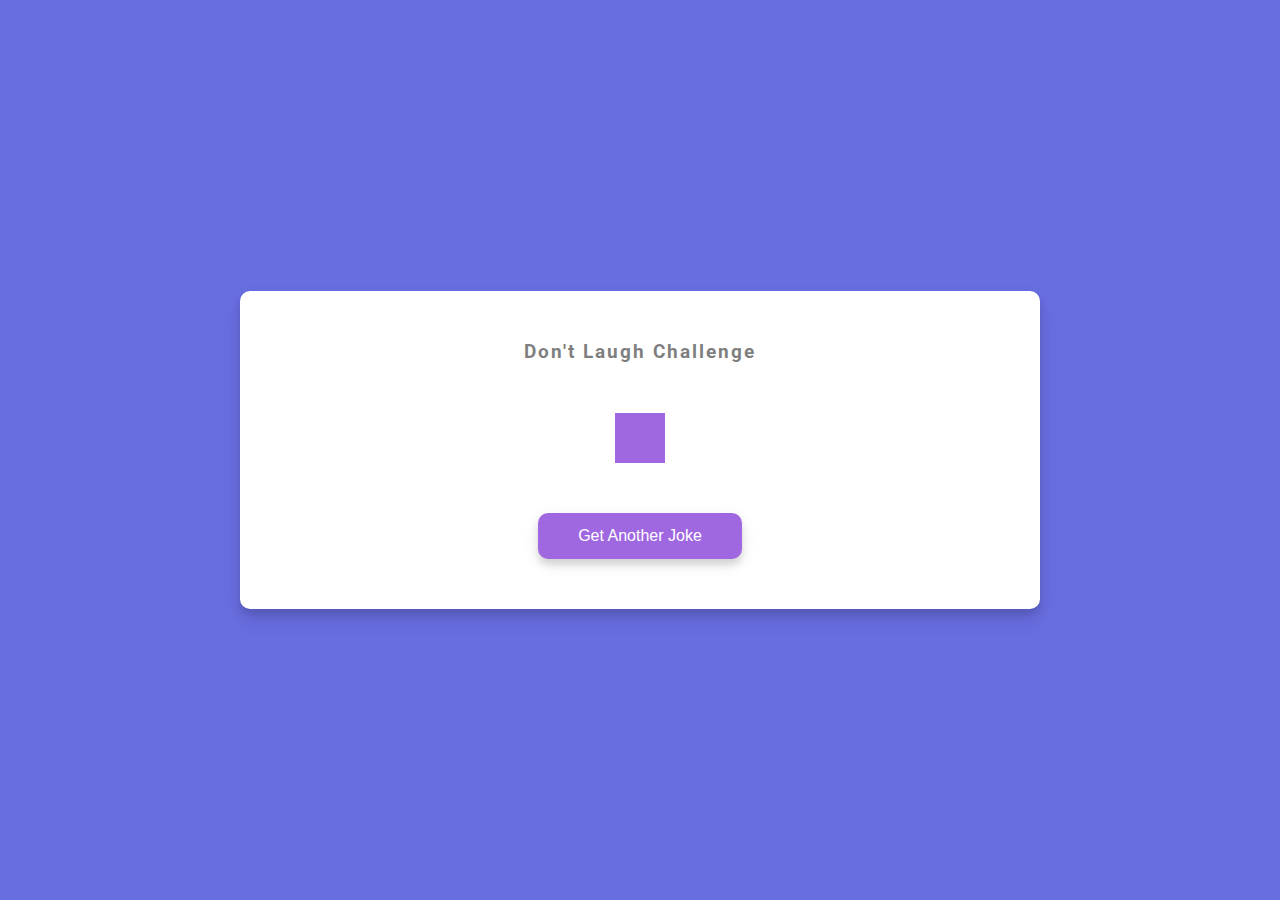
<file: dad-jokes/index.html>
<!DOCTYPE html>
<html lang="en">

<head>
    <meta charset="UTF-8">
    <meta http-equiv="X-UA-Compatible" content="IE=edge">
    <meta name="viewport" content="width=device-width, initial-scale=1.0">
    <!-- <link rel="stylesheet" href="https://cdnjs.cloudflare.com/ajax/libs/font-awesome/6.0.0-beta3/css/all.min.css"
        integrity="sha512-Fo3rlrZj/k7ujTnHg4CGR2D7kSs0v4LLanw2qksYuRlEzO+tcaEPQogQ0KaoGN26/zrn20ImR1DfuLWnOo7aBA=="
        crossorigin="anonymous" referrerpolicy="no-referrer" /> -->
    <link rel="stylesheet" href="style.css">
    <title>Dad Jokes</title>
</head>

<body>
    <div class="container">
        <h3>Don't Laugh Challenge</h3>
        <div id="joke" class="joke">
            <div class="loading-animation"></div>
        </div>
        <button id="jokeBtn" class="btn">Get Another Joke</button>
    </div>

    <script src="script.js"></script>
</body>

</html>
</file>
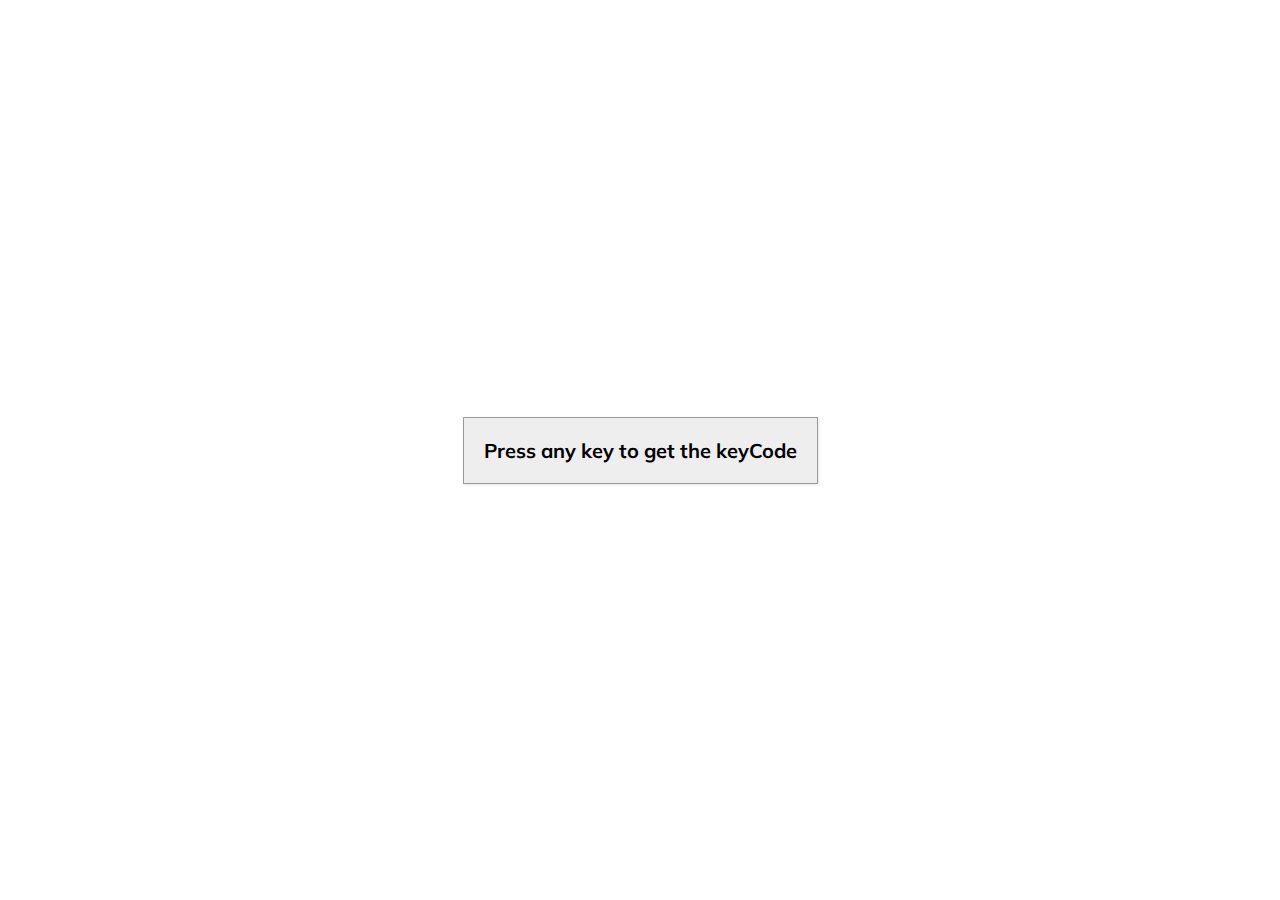
<file: event-key-code/index.html>
<!DOCTYPE html>
<html lang="en">

<head>
    <meta charset="UTF-8">
    <meta http-equiv="X-UA-Compatible" content="IE=edge">
    <meta name="viewport" content="width=device-width, initial-scale=1.0">
    <!-- <link rel="stylesheet" href="https://cdnjs.cloudflare.com/ajax/libs/font-awesome/6.0.0-beta3/css/all.min.css"
        integrity="sha512-Fo3rlrZj/k7ujTnHg4CGR2D7kSs0v4LLanw2qksYuRlEzO+tcaEPQogQ0KaoGN26/zrn20ImR1DfuLWnOo7aBA=="
        crossorigin="anonymous" referrerpolicy="no-referrer" /> -->
    <link rel="stylesheet" href="style.css">
    <title>Event key code</title>
</head>

<body>
    <div id="insert">
        <div class="key">
            Press any key to get the keyCode
        </div>
    </div>

    <script src="script.js"></script>
</body>

</html>
</file>
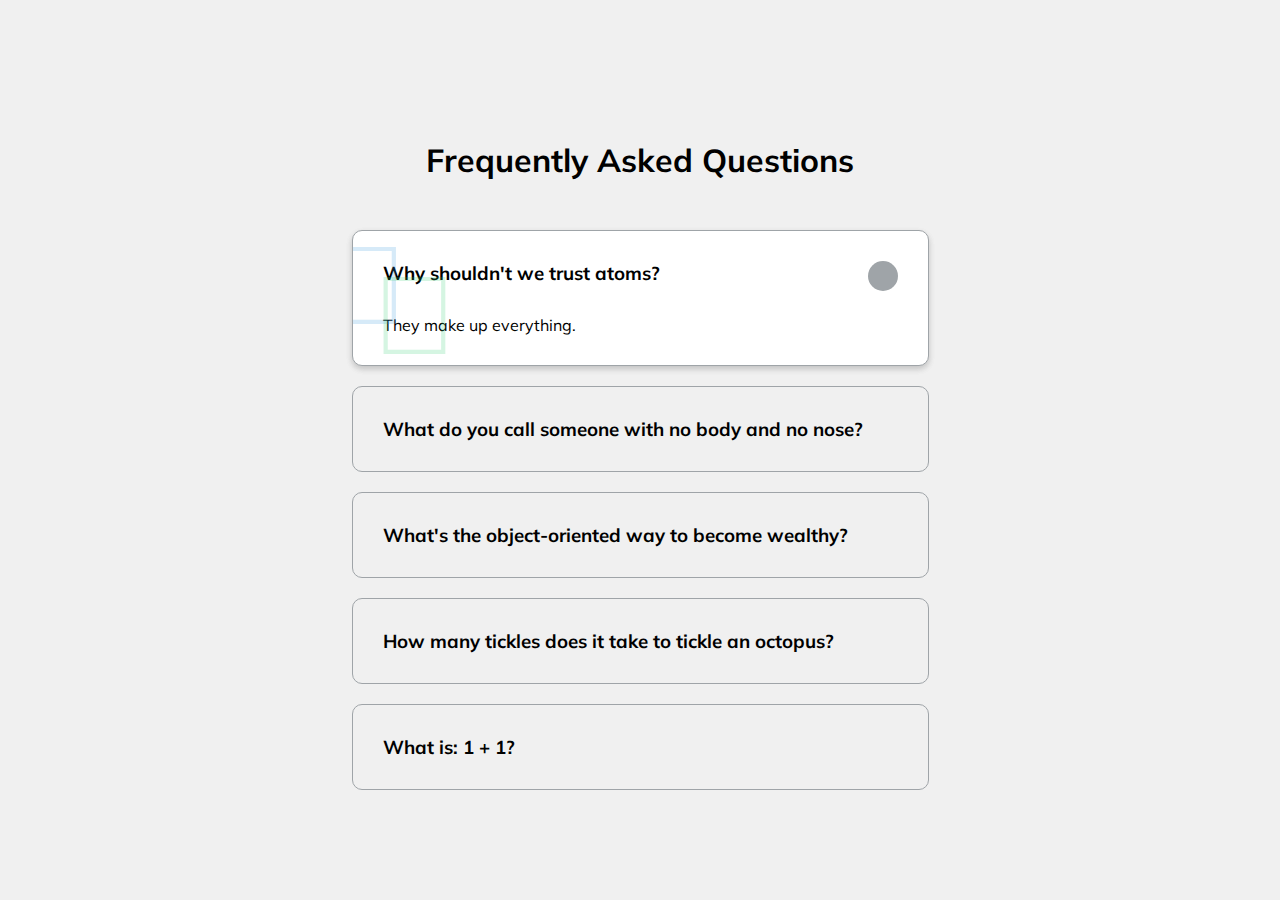
<file: faq/index.html>
<!DOCTYPE html>
<html lang="en">

<head>
    <meta charset="UTF-8">
    <meta http-equiv="X-UA-Compatible" content="IE=edge">
    <meta name="viewport" content="width=device-width, initial-scale=1.0">
    <link rel="stylesheet" href="https://cdnjs.cloudflare.com/ajax/libs/font-awesome/6.0.0-beta3/css/all.min.css"
        integrity="sha512-Fo3rlrZj/k7ujTnHg4CGR2D7kSs0v4LLanw2qksYuRlEzO+tcaEPQogQ0KaoGN26/zrn20ImR1DfuLWnOo7aBA=="
        crossorigin="anonymous" referrerpolicy="no-referrer" />
    <link rel="stylesheet" href="style.css">
    <title>FAQ</title>
</head>

<body>
    <h1>Frequently Asked Questions</h1>
    <div class="faq-container">
        <div class="faq active">
            <h3 class="faq-title">Why shouldn't we trust atoms?</h3>
            <p class="faq-text">They make up everything.</p>
            <button class="faq-toggle">
                <em class="fas fa-chevron-down"></em>
                <em class="fas fa-times"></em>
            </button>
        </div>

        <div class="faq">
            <h3 class="faq-title">What do you call someone with no body and no nose?</h3>
            <p class="faq-text">Nobody knows.</p>
            <button class="faq-toggle">
                <em class="fas fa-chevron-down"></em>
                <em class="fas fa-times"></em>
            </button>
        </div>

        <div class="faq">
            <h3 class="faq-title">What's the object-oriented way to become wealthy?</h3>
            <p class="faq-text">Inheritance.</p>
            <button class="faq-toggle">
                <em class="fas fa-chevron-down"></em>
                <em class="fas fa-times"></em>
            </button>
        </div>

        <div class="faq">
            <h3 class="faq-title">How many tickles does it take to tickle an octopus?</h3>
            <p class="faq-text">Ten-tickles!</p>
            <button class="faq-toggle">
                <em class="fas fa-chevron-down"></em>
                <em class="fas fa-times"></em>
            </button>
        </div>

        <div class="faq">
            <h3 class="faq-title">What is: 1 + 1?</h3>
            <p class="faq-text">Depends on who are you asking.</p>
            <button class="faq-toggle">
                <em class="fas fa-chevron-down"></em>
                <em class="fas fa-times"></em>
            </button>
        </div>
    </div>

    <script src="script.js"></script>
</body>

</html>
</file>
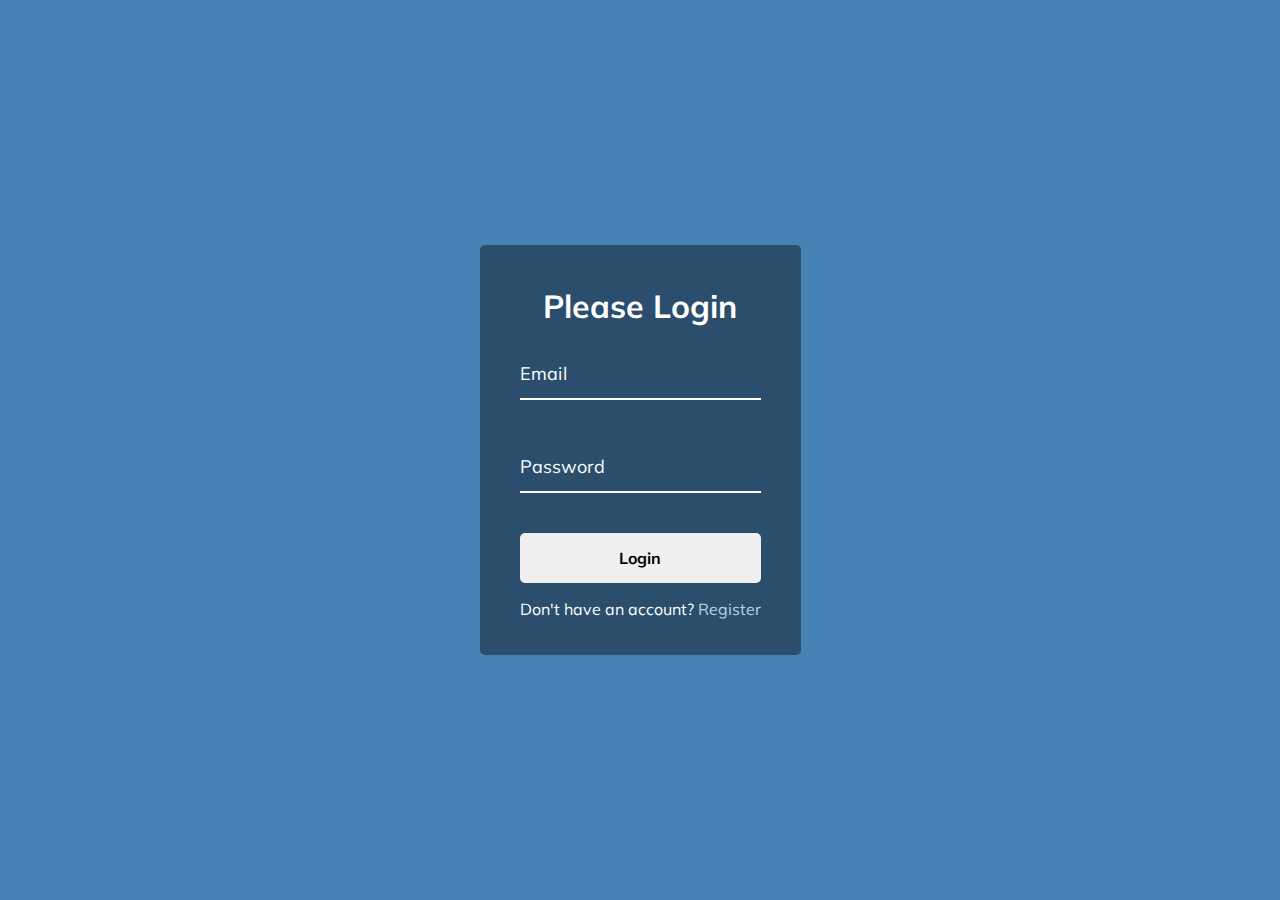
<file: form-input-wave/index.html>
<!DOCTYPE html>
<html lang="en">

<head>
    <meta charset="UTF-8">
    <meta http-equiv="X-UA-Compatible" content="IE=edge">
    <meta name="viewport" content="width=device-width, initial-scale=1.0">
    <!-- <link rel="stylesheet" href="https://cdnjs.cloudflare.com/ajax/libs/font-awesome/6.0.0-beta3/css/all.min.css"
        integrity="sha512-Fo3rlrZj/k7ujTnHg4CGR2D7kSs0v4LLanw2qksYuRlEzO+tcaEPQogQ0KaoGN26/zrn20ImR1DfuLWnOo7aBA=="
        crossorigin="anonymous" referrerpolicy="no-referrer" /> -->
    <link rel="stylesheet" href="style.css">
    <title>Form Input wave</title>
</head>

<body>
    <div class="container">
        <h1>Please Login</h1>
        <form>
            <div class="form-control">
                <input type="text" required>
                <label>Email</label>
            </div>

            <div class="form-control">
                <input type="password" required>
                <label>Password</label>
            </div>

            <button class="btn">Login</button>

            <p class="text">Don't have an account? <a href="#">Register</a></p>
        </form>
    </div>

    <script src="script.js"></script>
</body>

</html>
</file>
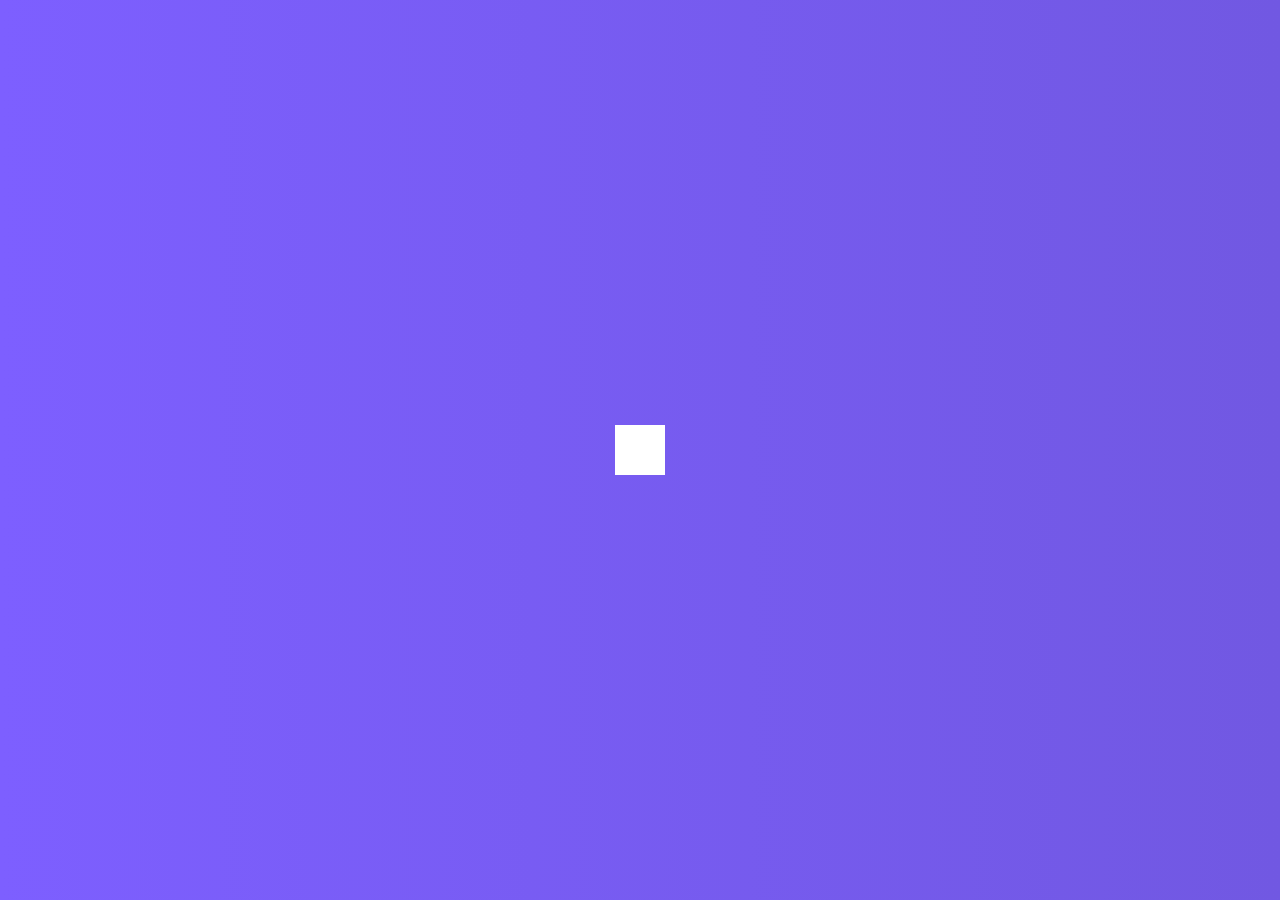
<file: hidden-search/index.html>
<!DOCTYPE html>
<html lang="en">

<head>
    <meta charset="UTF-8">
    <meta http-equiv="X-UA-Compatible" content="IE=edge">
    <meta name="viewport" content="width=device-width, initial-scale=1.0">
    <link rel="stylesheet" href="https://cdnjs.cloudflare.com/ajax/libs/font-awesome/6.0.0-beta3/css/all.min.css"
        integrity="sha512-Fo3rlrZj/k7ujTnHg4CGR2D7kSs0v4LLanw2qksYuRlEzO+tcaEPQogQ0KaoGN26/zrn20ImR1DfuLWnOo7aBA=="
        crossorigin="anonymous" referrerpolicy="no-referrer" />
    <link rel="stylesheet" href="style.css">
    <title>Hidden Search</title>
</head>

<body>
    <div class="search">
        <input type="text" class="input" placeholder="Search...">
        <button class="btn">
            <em class="fas fa-search"></em>
        </button>
    </div>

    <script src="script.js"></script>
</body>

</html>
</file>
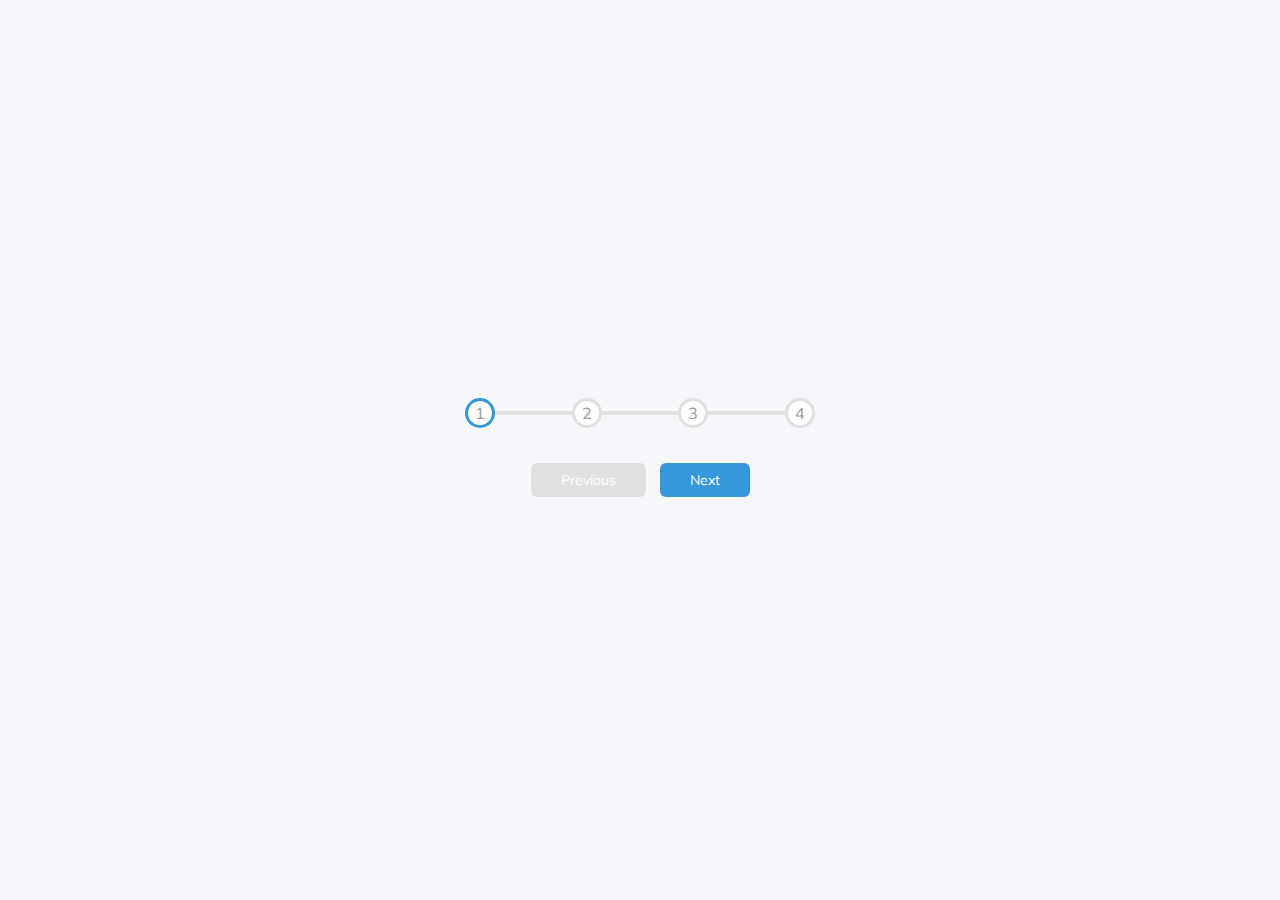
<file: progress-steps/index.html>
<!DOCTYPE html>
<html lang="en">

<head>
    <meta charset="UTF-8">
    <meta http-equiv="X-UA-Compatible" content="IE=edge">
    <meta name="viewport" content="width=device-width, initial-scale=1.0">
    <!-- <link rel="stylesheet" href="https://cdnjs.cloudflare.com/ajax/libs/font-awesome/6.0.0-beta3/css/all.min.css"
        integrity="sha512-Fo3rlrZj/k7ujTnHg4CGR2D7kSs0v4LLanw2qksYuRlEzO+tcaEPQogQ0KaoGN26/zrn20ImR1DfuLWnOo7aBA=="
        crossorigin="anonymous" referrerpolicy="no-referrer" /> -->
    <link rel="stylesheet" href="style.css">
    <title>Progress steps</title>
</head>

<body>
    <div class="container">
        <div class="progress-container">
            <div id="progress" class="progress">

            </div>
            <div class="circle active">1</div>
            <div class="circle">2</div>
            <div class="circle">3</div>
            <div class="circle">4</div>
        </div>
        <button class="btn" id="prev" disabled>Previous</button>
        <button class="btn" id="next">Next</button>
    </div>
    <script src="script.js"></script>
</body>

</html>
</file>
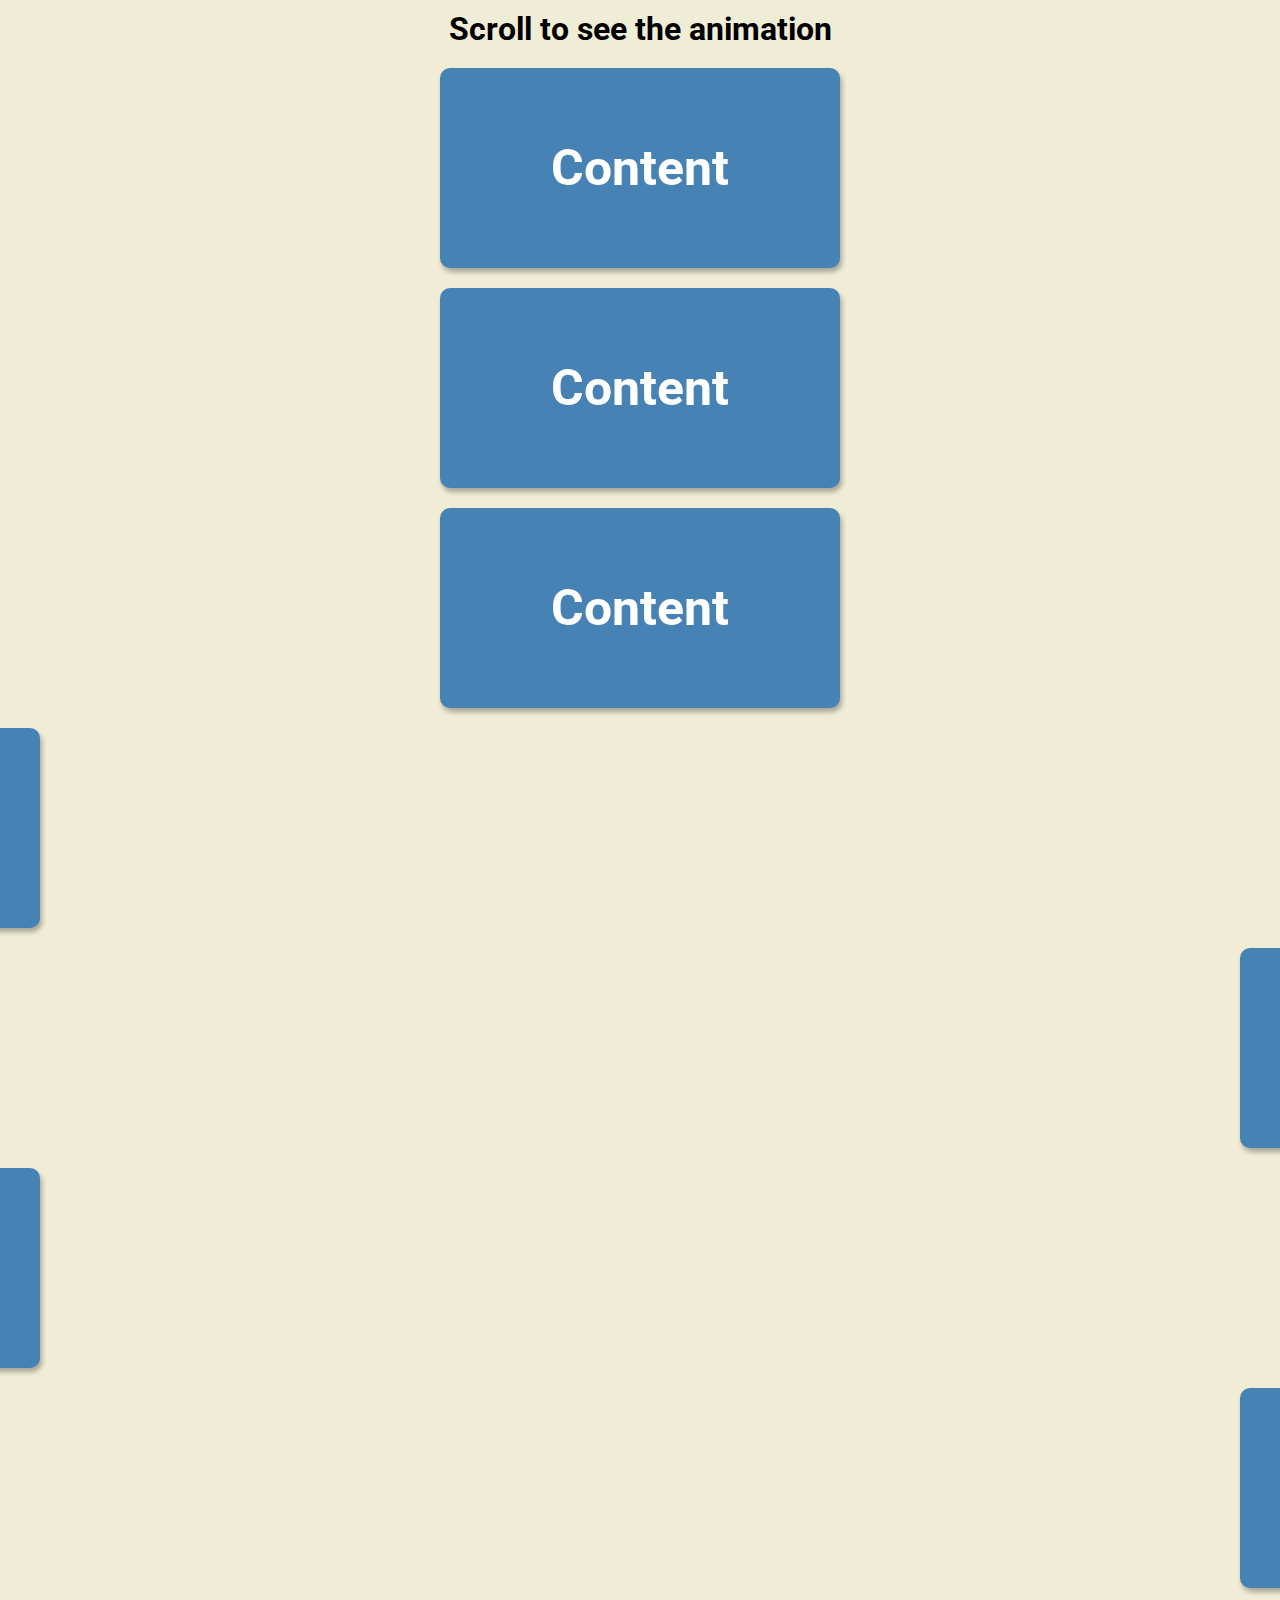
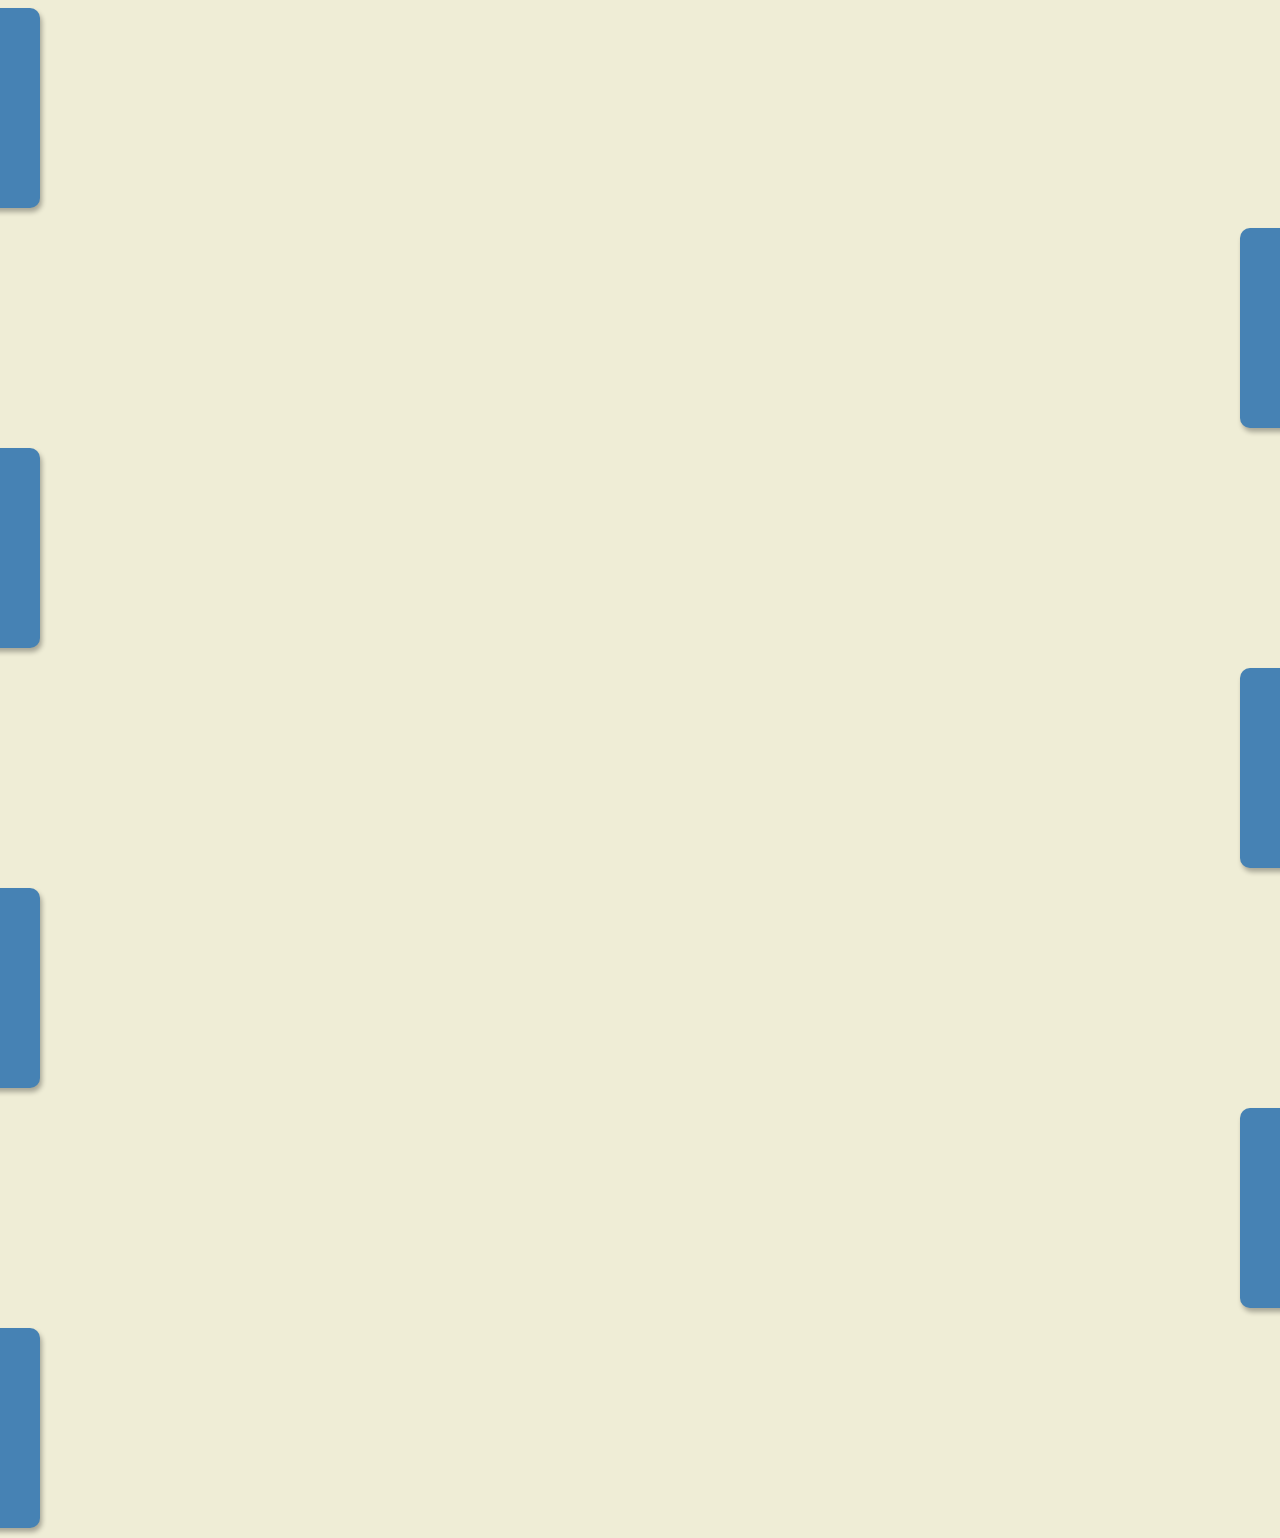
<file: scroll-animation/index.html>
<!DOCTYPE html>
<html lang="en">

<head>
    <meta charset="UTF-8">
    <meta http-equiv="X-UA-Compatible" content="IE=edge">
    <meta name="viewport" content="width=device-width, initial-scale=1.0">
    <!-- <link rel="stylesheet" href="https://cdnjs.cloudflare.com/ajax/libs/font-awesome/6.0.0-beta3/css/all.min.css"
        integrity="sha512-Fo3rlrZj/k7ujTnHg4CGR2D7kSs0v4LLanw2qksYuRlEzO+tcaEPQogQ0KaoGN26/zrn20ImR1DfuLWnOo7aBA=="
        crossorigin="anonymous" referrerpolicy="no-referrer" /> -->
    <link rel="stylesheet" href="style.css">
    <title>Scroll Animation</title>
</head>

<body>
    <h1>Scroll to see the animation</h1>

    <h2 class="box">Content</h2>
    <h2 class="box">Content</h2>
    <h2 class="box">Content</h2>
    <h2 class="box">Content</h2>
    <h2 class="box">Content</h2>
    <h2 class="box">Content</h2>
    <h2 class="box">Content</h2>
    <h2 class="box">Content</h2>
    <h2 class="box">Content</h2>
    <h2 class="box">Content</h2>
    <h2 class="box">Content</h2>
    <h2 class="box">Content</h2>
    <h2 class="box">Content</h2>
    <h2 class="box">Content</h2>

    <script src="script.js"></script>
</body>

</html>
</file>
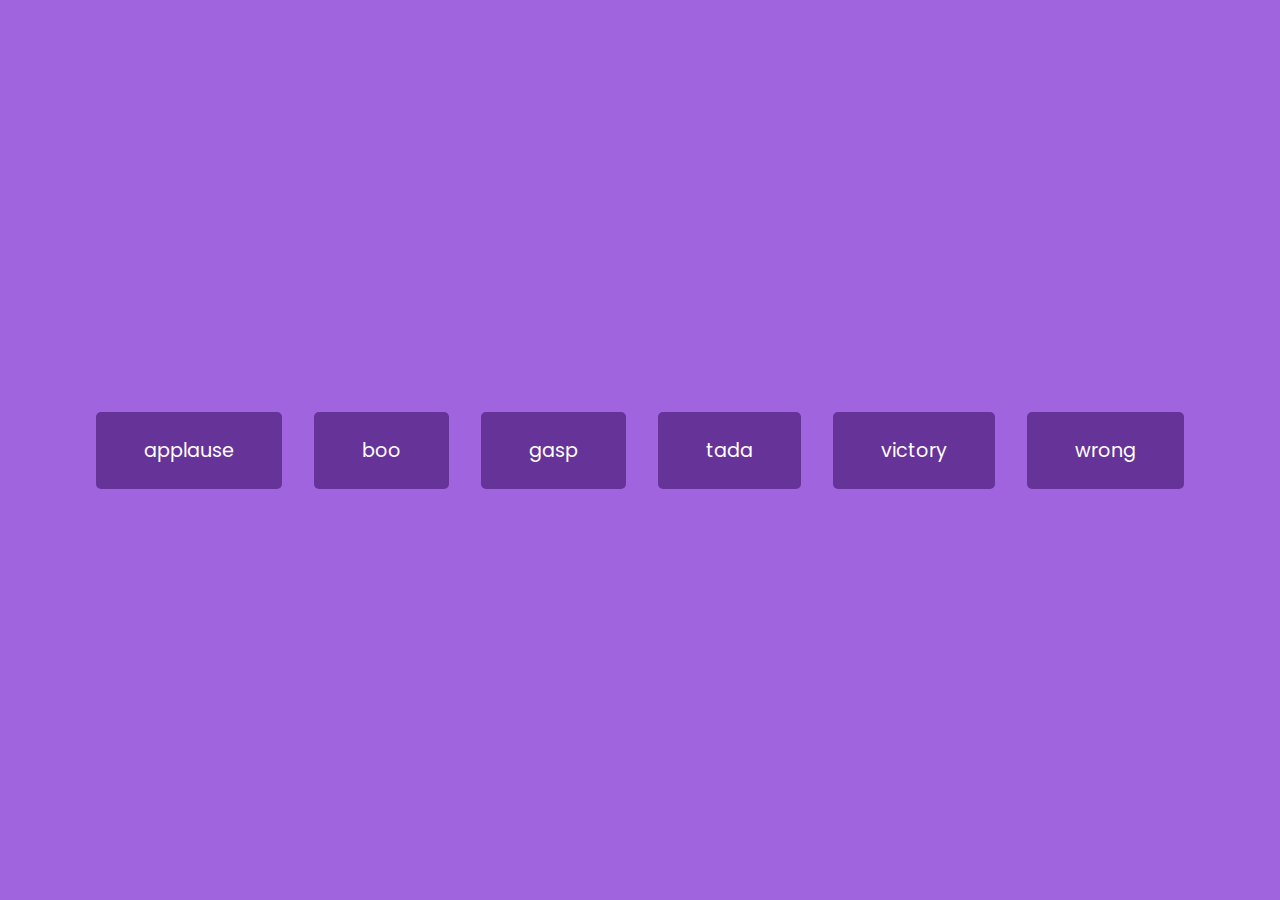
<file: sound-board/index.html>
<!DOCTYPE html>
<html lang="en">

<head>
    <meta charset="UTF-8">
    <meta http-equiv="X-UA-Compatible" content="IE=edge">
    <meta name="viewport" content="width=device-width, initial-scale=1.0">
    <!-- <link rel="stylesheet" href="https://cdnjs.cloudflare.com/ajax/libs/font-awesome/6.0.0-beta3/css/all.min.css"
        integrity="sha512-Fo3rlrZj/k7ujTnHg4CGR2D7kSs0v4LLanw2qksYuRlEzO+tcaEPQogQ0KaoGN26/zrn20ImR1DfuLWnOo7aBA=="
        crossorigin="anonymous" referrerpolicy="no-referrer" /> -->
    <link rel="stylesheet" href="style.css">
    <title>Sound Board</title>
</head>

<body>
    <audio id="applause" src="sounds/applause.mp3"></audio>
    <audio id="boo" src="sounds/boo.mp3"></audio>
    <audio id="gasp" src="sounds/gasp.mp3"></audio>
    <audio id="tada" src="sounds/tada.mp3"></audio>
    <audio id="victory" src="sounds/victory.mp3"></audio>
    <audio id="wrong" src="sounds/wrong.mp3"></audio>

    <div class="container" id="buttons">

    </div>

    <script src="script.js"></script>
</body>

</html>
</file>
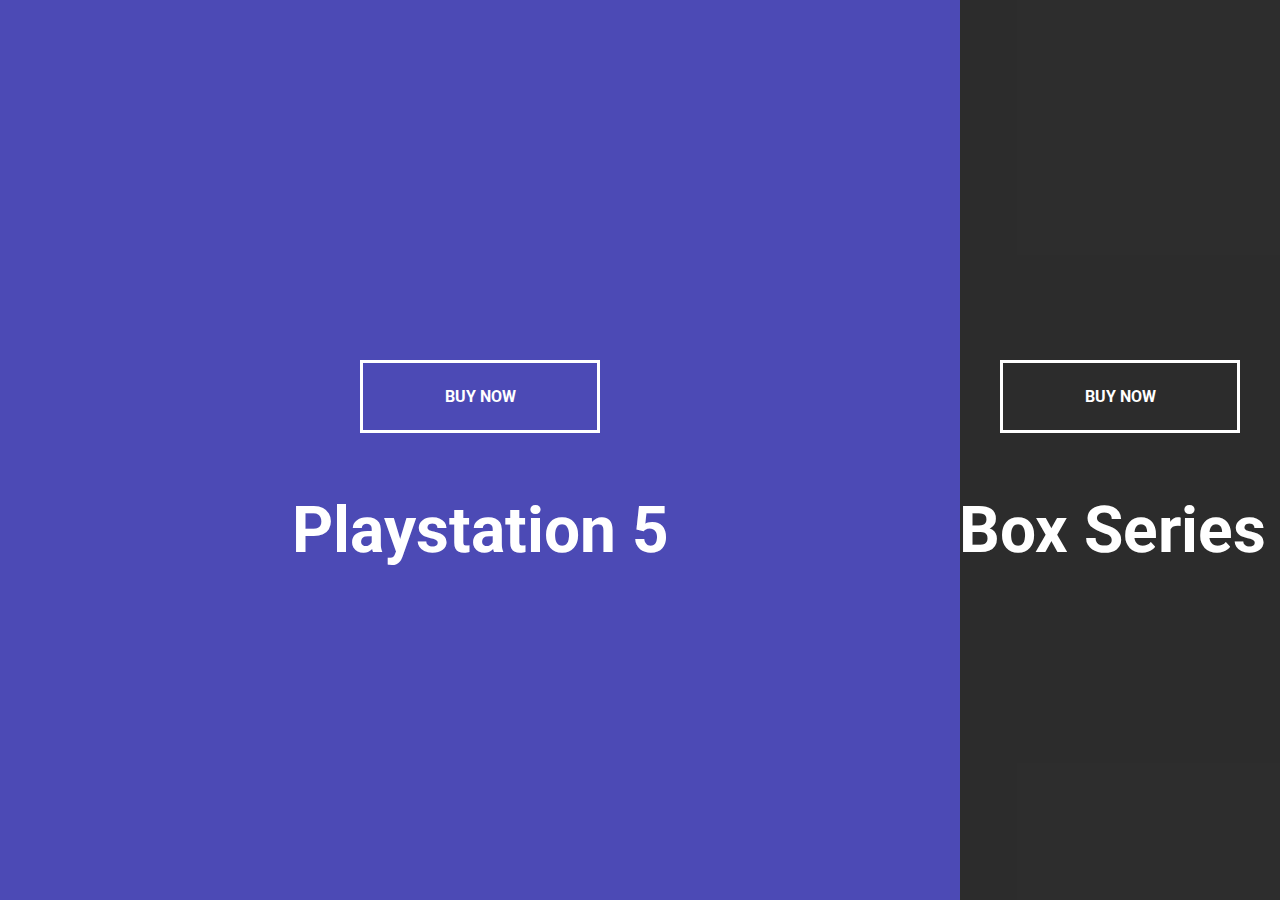
<file: split-landing-page/index.html>
<!DOCTYPE html>
<html lang="en">

<head>
    <meta charset="UTF-8">
    <meta http-equiv="X-UA-Compatible" content="IE=edge">
    <meta name="viewport" content="width=device-width, initial-scale=1.0">
    <!-- <link rel="stylesheet" href="https://cdnjs.cloudflare.com/ajax/libs/font-awesome/6.0.0-beta3/css/all.min.css"
        integrity="sha512-Fo3rlrZj/k7ujTnHg4CGR2D7kSs0v4LLanw2qksYuRlEzO+tcaEPQogQ0KaoGN26/zrn20ImR1DfuLWnOo7aBA=="
        crossorigin="anonymous" referrerpolicy="no-referrer" /> -->
    <link rel="stylesheet" href="style.css">
    <title>Split landing page</title>
</head>

<body>
    <div class="container ">
        <div class="split left">
            <h1>Playstation 5</h1>
            <a href="#" class="btn">Buy Now</a>
        </div>
        <div class="split right">
            <h1>XBox Series X</h1>
            <a href="#" class="btn">Buy Now</a>
        </div>
    </div>

    <script src="script.js"></script>
</body>

</html>
</file>
<file: dad-jokes/style.css>
@import url("https://fonts.googleapis.com/css2?family=Roboto:wght@400;700&display=swap");

* {
  box-sizing: border-box;
}

body {
  font-family: "Roboto", sans-serif;
  display: flex;
  flex-direction: column;
  align-items: center;
  justify-content: center;
  margin: 0;
  height: 100vh;
  overflow: hidden;
  background-color: #686de0;
  padding: 20px;
}

.container {
  background-color: white;
  border-radius: 10px;
  padding: 50px 20px;
  box-shadow: 0 10px 20px rgba(0, 0, 0, 0.1), 0 6px 6px rgba(0, 0, 0, 0.1);
  text-align: center;
  max-width: 100%;
  width: 800px;
}

h3 {
  margin: 0;
  opacity: 0.5;
  letter-spacing: 2px;
}

.joke {
  font-size: 30px;
  letter-spacing: 1px;
  line-height: 40px;
  display: flex;
  justify-content: center;
  margin: 50px auto;
  max-width: 600px;
}

.btn {
  background-color: #9f68e0;
  border: 0;
  border-radius: 10px;
  color: white;
  padding: 14px 40px;
  box-shadow: 0 5px 15px rgba(0, 0, 0, 0.1), 0 6px 6px rgba(0, 0, 0, 0.1);
  font-size: 16px;
  cursor: pointer;
}

.btn:focus {
  outline: 0;
}

.btn:active {
  transform: scale(0.98);
}

.btn:hover {
  opacity: 0.9;
}

.loading-animation {
  width: 50px;
  height: 50px;
  background-color: #9f68e0;
  animation-name: spin;
  animation-duration: 1000ms;
  animation-iteration-count: infinite;
  animation-timing-function: linear;
}

@keyframes spin {
  from {
    transform: rotate(0deg);
  }
  to {
    transform: rotate(360deg);
  }
}
</file>
<file: event-key-code/style.css>
@import url("https://fonts.googleapis.com/css2?family=Muli&display=swap");

* {
  box-sizing: border-box;
}

body {
  font-family: "Muli", sans-serif;
  display: flex;
  flex-direction: column;
  align-items: center;
  justify-content: center;
  text-align: center;
  margin: 0;
  height: 100vh;
  overflow: hidden;
}

.key {
  border: 1px solid #999;
  background-color: #eee;
  box-shadow: 1px 1px 3px rgba(0, 0, 0, 0.1);
  display: inline-flex;
  align-items: center;
  font-size: 20px;
  padding: 20px;
  flex-direction: column;
  font-weight: bold;
  margin: 10px;
  min-width: 150px;
  position: relative;
}

.key small {
  position: absolute;
  top: -24px;
  left: 0;
  width: 100%;
  text-align: center;
  color: #555;
  font-size: 14px;
}
</file>
<file: faq/style.css>
@import url("https://fonts.googleapis.com/css2?family=Muli&display=swap");

* {
  box-sizing: border-box;
}

body {
  font-family: "Muli", sans-serif;
  display: flex;
  flex-direction: column;
  align-items: center;
  justify-content: center;
  margin: 0;
  height: 100vh;
  overflow-x: hidden;
  background-color: #f0f0f0;
}

h1 {
  margin: 50px 0 30px;
  text-align: center;
}

.faq-container {
  max-width: 600px;
}

.faq {
  background-color: transparent;
  border: 1px solid #9fa4a8;
  border-radius: 10px;
  margin: 20px 0;
  padding: 30px;
  position: relative;
  overflow: hidden;
  transition: all 0.3s ease;
}

.faq.active {
  background-color: white;
  box-shadow: 0 3px 6px rgba(0, 0, 0, 0.1), 0 3px 6px rgba(0, 0, 0, 0.1);
}

.faq.active::before,
.faq.active::after {
  font-family: "Font Awesome 5 Free", sans-serif;
  content: "\f075";
  color: #2ecc71;
  font-size: 7rem;
  position: absolute;
  opacity: 0.2;
  top: 20px;
  left: 20px;
  z-index: 0;
}

.faq.active::before {
  color: #3498db;
  top: -10px;
  left: -30px;
  transform: rotateY(180deg);
}

.faq-title {
  margin: 0 35px 0 0;
}

.faq-text {
  display: none;
  margin: 30px 0 0;
  transition: height 0ms 400ms, opacity 400ms 0ms;
}

.faq.active .faq-text {
  display: block;
  transition: height 0ms 0ms, opacity 600ms 0ms;
}

.faq-toggle {
  background-color: transparent;
  border: 0;
  cursor: pointer;
  display: flex;
  align-items: center;
  justify-content: center;
  font-size: 16px;
  padding: 0;
  position: absolute;
  top: 30px;
  right: 30px;
  width: 30px;
  height: 30px;
  border-radius: 50%;
}

.faq-toggle:focus {
  outline: 0;
}

.faq-toggle .fa-times {
  display: none;
}

.faq.active .faq-toggle .fa-times {
  display: block;
  color: white;
}

.faq.active .faq-toggle .fa-chevron-down {
  display: none;
}

.faq.active .faq-toggle {
  background-color: #9fa4a8;
}
</file>
<file: form-input-wave/style.css>
@import url("https://fonts.googleapis.com/css2?family=Muli&display=swap");

* {
  box-sizing: border-box;
}

body {
  font-family: "Muli", sans-serif;
  display: flex;
  flex-direction: column;
  align-items: center;
  justify-content: center;
  height: 100vh;
  margin: 0;
  overflow: hidden;
  background-color: steelblue;
  color: white;
}

.container {
  background-color: rgba(0, 0, 0, 0.4);
  padding: 20px 40px;
  border-radius: 5px;
  display: flex;
  flex-direction: column;
  align-items: center;
}

.container h2 {
  text-align: center;
  margin-bottom: 30px;
}

.container a {
  text-decoration: none;
  color: lightblue;
}

.form-control {
  position: relative;
  margin-bottom: 40px;
  width: 100%;
}

.form-control input {
  background-color: transparent;
  border: 0;
  border-bottom: 2px white solid;
  display: block;
  width: 100%;
  padding: 15px 0;
  font-size: 18px;
  color: white;
}

.form-control input:focus,
.form-control input:valid {
  outline: 0;
  border-bottom-color: lightblue;
}

.btn {
  cursor: pointer;
  display: inline-block;
  width: 100%;
  padding: 15px;
  font-family: inherit;
  font-size: 16px;
  border: 0;
  border-radius: 5px;
  font-weight: bold;
}

.btn:focus {
  outline: 0;
}

.btn:active {
  transform: scale(0.98);
}

.form-control label {
  position: absolute;
  top: 15px;
  left: 0;
}

.form-control label span {
  display: inline-block;
  font-size: 18px;
  min-width: 5px;
  transition: 0.3s cubic-bezier(0.68, -0.55, 0.265, 1.55);
}

.form-control input:focus + label span,
.form-control input:valid + label span {
  color: lightblue;
  transform: translateY(-30px);
}
</file>
<file: hidden-search/style.css>
@import url("https://fonts.googleapis.com/css2?family=Roboto:wght@400;700&display=swap");

* {
  box-sizing: border-box;
}

body {
  background-image: linear-gradient(90deg, #7d5fff, #7158e2);
  font-family: "Roboto", sans-serif;
  display: flex;
  flex-direction: column;
  align-items: center;
  justify-content: center;
  margin: 0;
  height: 100vh;
  overflow: hidden;
}

.search {
  position: relative;
  height: 50px;
}

.search .input {
  background-color: white;
  border: 0;
  font-size: 18px;
  padding: 15px;
  height: 50px;
  width: 50px;
  transition: width 0.3s ease;
}

.btn {
  background-color: white;
  border: 0;
  cursor: pointer;
  position: absolute;
  font-size: 18px;
  top: 0;
  left: 0;
  height: 50px;
  width: 50px;
  transition: transform 0.3s ease;
}

.btn:focus,
.input:focus {
  outline: none;
}

.search.active .input {
  width: 200px;
}

.search.active .btn {
  transform: translateX(198px);
}
</file>
<file: progress-steps/style.css>
@import url("https://fonts.googleapis.com/css2?family=Muli&display=swap");

:root {
  --line-border-fill: #3498db;
  --line-border-empty: #e0e0e0;
}

* {
  box-sizing: border-box;
}

body {
  background-color: #f6f7fb;
  font-family: "Muli", sans-serif;
  display: flex;
  flex-direction: column;
  align-items: center;
  justify-content: center;
  margin: 0;
  height: 100vh;
  overflow: hidden;
}

.container {
  text-align: center;
}

.progress-container {
  display: flex;
  flex-direction: row;
  justify-content: space-between;
  position: relative;
  margin-bottom: 30px;
  max-width: 100%;
  width: 350px;
}

.progress-container::before {
  content: "";
  background-color: var(--line-border-empty);
  position: absolute;
  top: 50%;
  left: 0;
  height: 4px;
  transform: translateY(-50%);
  width: 100%;
  z-index: -1;
  transition: 0.4s ease;
}

.progress {
  background-color: var(--line-border-fill);
  position: absolute;
  top: 50%;
  left: 0;
  height: 4px;
  transform: translateY(-50%);
  width: 0%;
  z-index: -1;
  transition: 0.4s ease;
}

.circle {
  background-color: white;
  color: #999;
  border-radius: 50%;
  height: 30px;
  width: 30px;
  display: flex;
  justify-content: center;
  align-items: center;
  border: 3px solid var(--line-border-empty);
  transition: 0.4s ease;
}

.circle.active {
  border-color: var(--line-border-fill);
}

.btn {
  background-color: var(--line-border-fill);
  color: white;
  border: 0;
  border-radius: 6px;
  font-family: inherit;
  padding: 8px 30px;
  margin: 5px;
  font-size: 14px;
}

.btn:active {
  transform: sclae(0.98);
}

.btn:focus {
  outline: 0;
}

.btn:disabled {
  background-color: var(--line-border-empty);
  cursor: not-allowed;
}
</file>
<file: scroll-animation/style.css>
@import url("https://fonts.googleapis.com/css2?family=Roboto:wght@400;700&display=swap");

* {
  box-sizing: border-box;
}

body {
  font-family: "Roboto", sans-serif;
  display: flex;
  flex-direction: column;
  align-items: center;
  justify-content: center;
  margin: 0;
  background-color: #efedd6;
  overflow-x: hidden;
}

h1 {
  margin: 10px;
}

.box {
  background-color: steelblue;
  color: white;
  display: flex;
  justify-content: center;
  align-items: center;
  width: 400px;
  height: 200px;
  margin: 10px;
  border-radius: 10px;
  box-shadow: 2px 4px 5px rgba(0, 0, 0, 0.3);
  transform: translateX(200%);
  transition: transform 0.4s ease;
}

.box {
  font-size: 50px;
}

.box:nth-of-type(even) {
  transform: translateX(-200%);
}

.box.show {
  transform: translateX(0);
}
</file>
<file: sound-board/style.css>
@import url("https://fonts.googleapis.com/css2?family=Poppins:wght@200;400&display=swap");

* {
  box-sizing: border-box;
}

body {
  font-family: "Poppins", sans-serif;
  display: flex;
  flex-direction: column;
  align-items: center;
  justify-content: center;
  margin: 0;
  height: 100vh;
  overflow: hidden;
  background-color: rgb(161, 100, 223);
  flex-wrap: wrap;
  text-align: center;
}

.btn {
  background-color: rebeccapurple;
  border: none;
  border-radius: 5px;
  color: white;
  margin: 1rem;
  padding: 1.5rem 3rem;
  font-size: 1.2rem;
  font-family: inherit;
  cursor: pointer;
}

.btn:hover {
  opacity: 0.9;
}

.btn:focus {
  outline: none;
}
</file>
<file: split-landing-page/style.css>
@import url("https://fonts.googleapis.com/css2?family=Roboto:wght@400;700&display=swap");

:root {
  --left-bg-color: rgba(87, 84, 236, 0.7);
  --right-bg-color: rgba(43, 43, 43, 0.8);
  --left-btn-hover-color: rgba(87, 84, 236, 1);
  --right-btn-hover-color: rgba(28, 122, 28, 1);
  --hover-width: 75%;
  --other-width: 25%;
  --speed: 1s;
}

* {
  box-sizing: border-box;
}

body {
  font-family: "Roboto", sans-serif;
  margin: 0;
  height: 100vh;
  overflow: hidden;
}

h1 {
  font-size: 4rem;
  color: white;
  position: absolute;
  left: 50%;
  top: 50%;
  transform: translateX(-50%);
  white-space: nowrap;
}

.btn {
  position: absolute;
  left: 50%;
  top: 40%;
  transform: translateX(-50%);
  display: flex;
  justify-content: center;
  align-items: center;
  text-decoration: none;
  color: white;
  border: white solid 0.2rem;
  font-size: 1rem;
  width: 15rem;
  padding: 1.5rem;
  font-weight: bold;
  text-transform: uppercase;
}

.container {
  position: relative;
  width: 100%;
  height: 100%;
  background-color: #333;
}

.split {
  position: absolute;
  width: 50%;
  height: 100%;
  overflow: hidden;
}

.split.left {
  left: 0;
  background: url("https://media.btech.com/media/catalog/product/cache/8e279240a6612e9579d3be696bac1c07/g/m/gm666-2.jpg");
  background-repeat: no-repeat;
  background-size: cover;
}

.split.right {
  left: 50%;
  background: url("https://m.media-amazon.com/images/I/515tLyCgdXL.jpg");
  background-repeat: no-repeat;
  background-size: cover;
}

.split.left::before {
  content: "";
  position: absolute;
  width: 100%;
  height: 100%;
  background-color: var(--left-bg-color);
}

.split.right::before {
  content: "";
  position: absolute;
  width: 100%;
  height: 100%;
  background-color: var(--right-bg-color);
}

.split.left,
.split.right,
.split.left::before,
.split.right::before {
  transition: all var(--speed) ease;
}

.split.left .btn:hover {
  background-color: var(--left-btn-hover-color);
  border-color: var(--left-btn-hover-color);
}

.split.right .btn:hover {
  background-color: var(--right-btn-hover-color);
  border-color: var(--right-btn-hover-color);
}

.hover-left .left {
  width: var(--hover-width);
}

.hover-left .right {
  width: var(--other-width);
  left: 75%;
}

.hover-right .right {
  width: var(--hover-width);
  left: 25%;
}

.hover-right .left {
  width: var(--other-width);
}

@media (max-width: 800px) {
  h1 {
    font-size: 2rem;
    top: 30%;
  }

  .btn {
    padding: 1.2rem;
    width: 12rem;
  }
}
</file>
